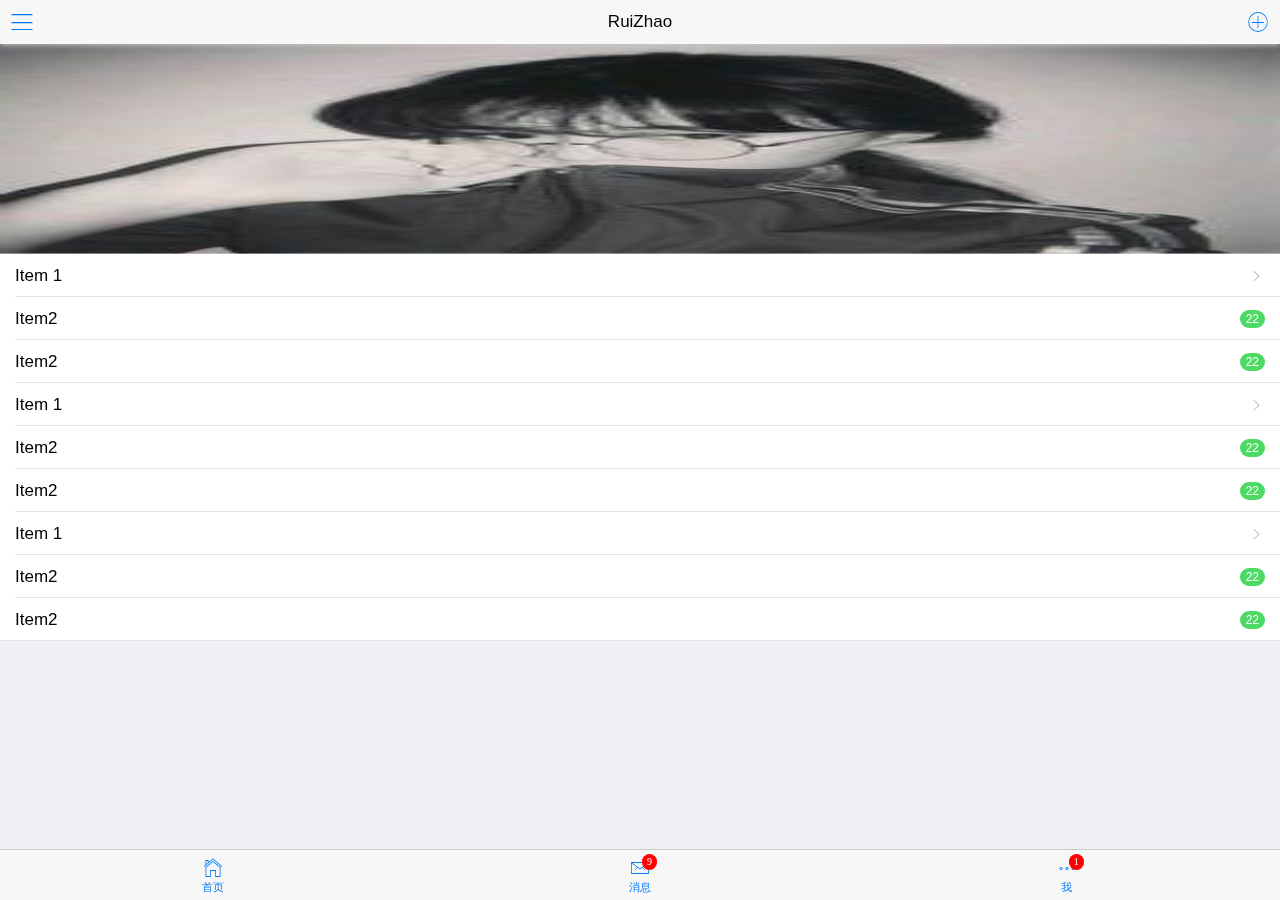
<file: index.html>
<!DOCTYPE html>
<html>
<head>
    <meta charset="utf-8">
    <meta name="viewport" content="width=device-width,initial-scale=1,minimum-scale=1,maximum-scale=1,user-scalable=no" />
    <title>RuiZhao</title>
    <script src="js/mui.min.js"></script>
    <link href="css/mui.min.css" rel="stylesheet"/>
    <link href="css/style.css" rel="stylesheet"/>
    <script type="text/javascript" charset="utf-8">
      	mui.init();
    </script>
</head>
<body>
	<header class="mui-bar mui-bar-nav">
		<a class="mui-icon mui-icon-bars mui-pill-left menua"></</a>
		<a class="mui-icon mui-icon-plus mui-pull-right adda"></a>
		<h1 class="mui-title">RuiZhao</h1>
	</header>
	
	<footer class="mui-bar mui-bar-tab">
		<a class="mui-tab-item mui-active" id="a1">
			<span class="mui-icon mui-icon-home"></span> 
			<span class="mui-tab-label">首页</span>
		</a>
		<a class="mui-tab-item mui-active" id="a1">
			<span class="mui-icon mui-icon-email"><span class="mui-badge">9</span></span>
			<span class="mui-tab-label">消息</span>
		</a>
		<a class="mui-tab-item mui-active" id="a1">
			<span class="mui-icon mui-icon-more"><span class="mui-badge">1</span></span>
			<span class="mui-tab-label">我</span>
		</a>
	</footer>
	
	<div class="mui-content">
		<div class="mui-slider" id="lunbo">
		<div class="mui-slider-group mui-slider-loop">
			<div class="mui-slider-item mui-slider-item-duplicate"><a href="#"><img src="images/show4.jpg" /></a></div>
		    <div class="mui-slider-item"><a href="#"><img src="images/show1.jpg" /></a></div>
		    <div class="mui-slider-item"><a href="#"><img src="images/show2.jpg" /></a></div>
		    <div class="mui-slider-item"><a href="#"><img src="images/show3.jpg" /></a></div>
		    <div class="mui-slider-item"><a href="#"><img src="images/show4.jpg" /></a></div>
		    <div class="mui-slider-item mui-slider-item-duplicate"><a href="#"><img src="images/show1.jpg" /></a></div>
 		</div>
 		
 		<div>
 			<ul class="mui-table-view">
			    <li class="mui-table-view-cell"><a class="mui-navigate-right">Item 1</a></li>
			    <li class="mui-table-view-cell">Item2<span class="mui-badge mui-badge-success">22</span></li>
			    <li class="mui-table-view-cell">Item2<span class="mui-badge mui-badge-success">22</span></li>
			    <li class="mui-table-view-cell"><a class="mui-navigate-right">Item 1</a></li>
			    <li class="mui-table-view-cell">Item2<span class="mui-badge mui-badge-success">22</span></li>
			    <li class="mui-table-view-cell">Item2<span class="mui-badge mui-badge-success">22</span></li>
			    <li class="mui-table-view-cell"><a class="mui-navigate-right">Item 1</a></li>
			    <li class="mui-table-view-cell">Item2<span class="mui-badge mui-badge-success">22</span></li>
			    <li class="mui-table-view-cell">Item2<span class="mui-badge mui-badge-success">22</span></li>
			</ul>
 		</div>
	</div>
	</div>
	<script type="text/javascript" src="js/jquery.min.js"></script>
	<script type="text/javascript" src="js/index.js"></script>
</body>
</html>
</file>
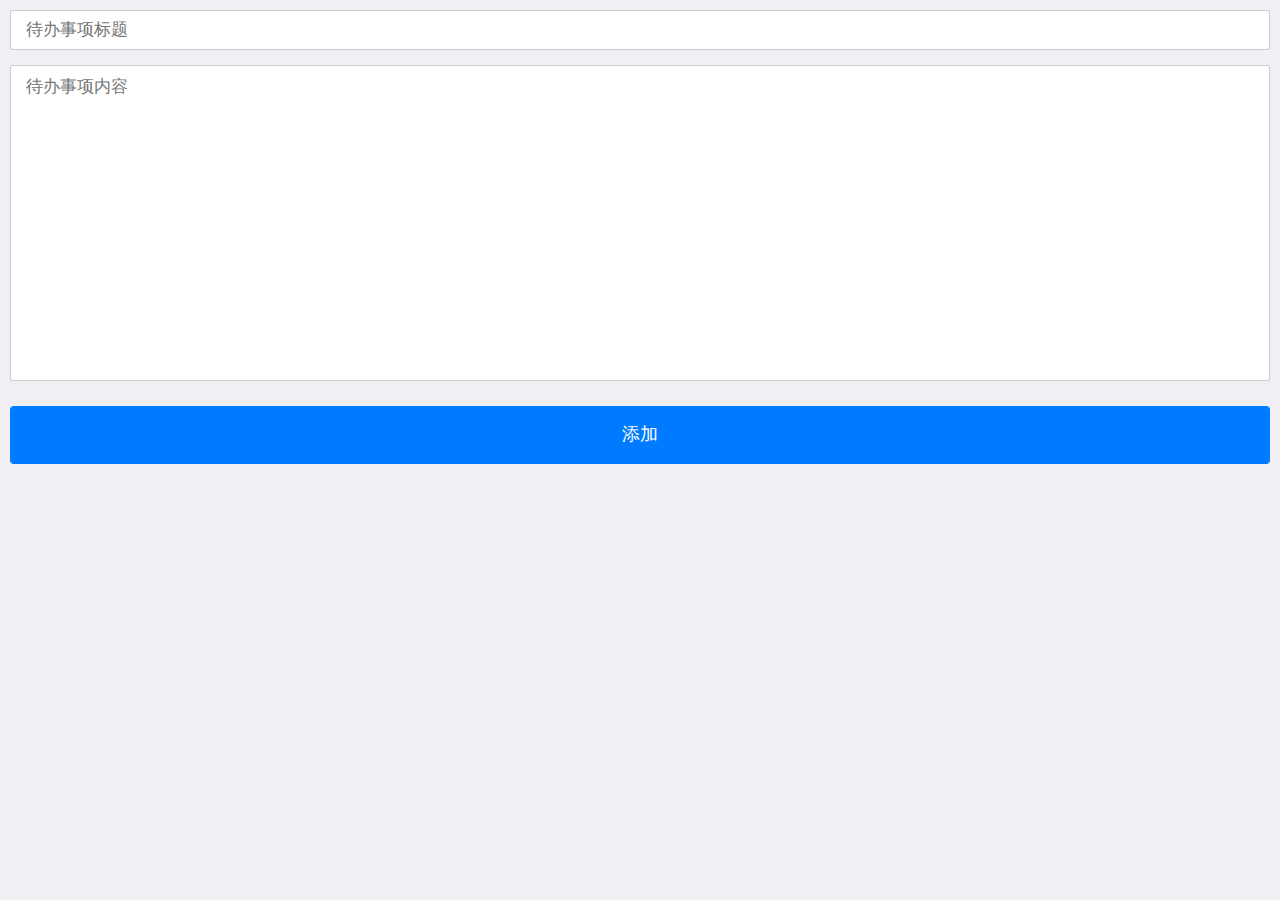
<file: add.html>
<!DOCTYPE html>
<html>
	<head>
		<meta charset="utf-8">
		<meta name="viewport" content="width=device-width, initial-scale=1,maximum-scale=1,user-scalable=no">

		<meta name="apple-mobile-web-app-capable" content="yes">
		<meta name="apple-mobile-web-app-status-bar-style" content="black">

		<!-- mui -->
		<link type="text/css" rel="stylesheet" href="css/mui.min.css"/>
	</head>

	<body>
		<div class="mui-content-padded">
			<div class="mui-input-row">
				<input type="text" class="mui-input-clear" placeholder="待办事项标题" id="addTitle">
			</div>
			<div class="mui-input-row">
				<textarea rows="14" placeholder="待办事项内容" id="addContent"></textarea>
			</div>
			<div class="mui-button-row">
				<button class="mui-btn mui-btn-block mui-btn-primary addItemBtn">添加</button>
			</div>
		</div>
		
		<!-- mui -->
		<script type="text/javascript" src="js/mui.min.js"></script>
		<!-- jquery -->
		<script type="text/javascript" src="js/jquery.min.js"></script>
		<!-- qiao.h.js -->
		<script type="text/javascript" src="js/rui.h.js"></script>
		<!-- app -->
		<script type="text/javascript" src="js/list.js"></script>
	</body>
</html>
</file>
<file: css/style.css>
body{
	padding:0px;
	margin:0px;
}
#lunbo img{
	height:210px;
}
</file>
